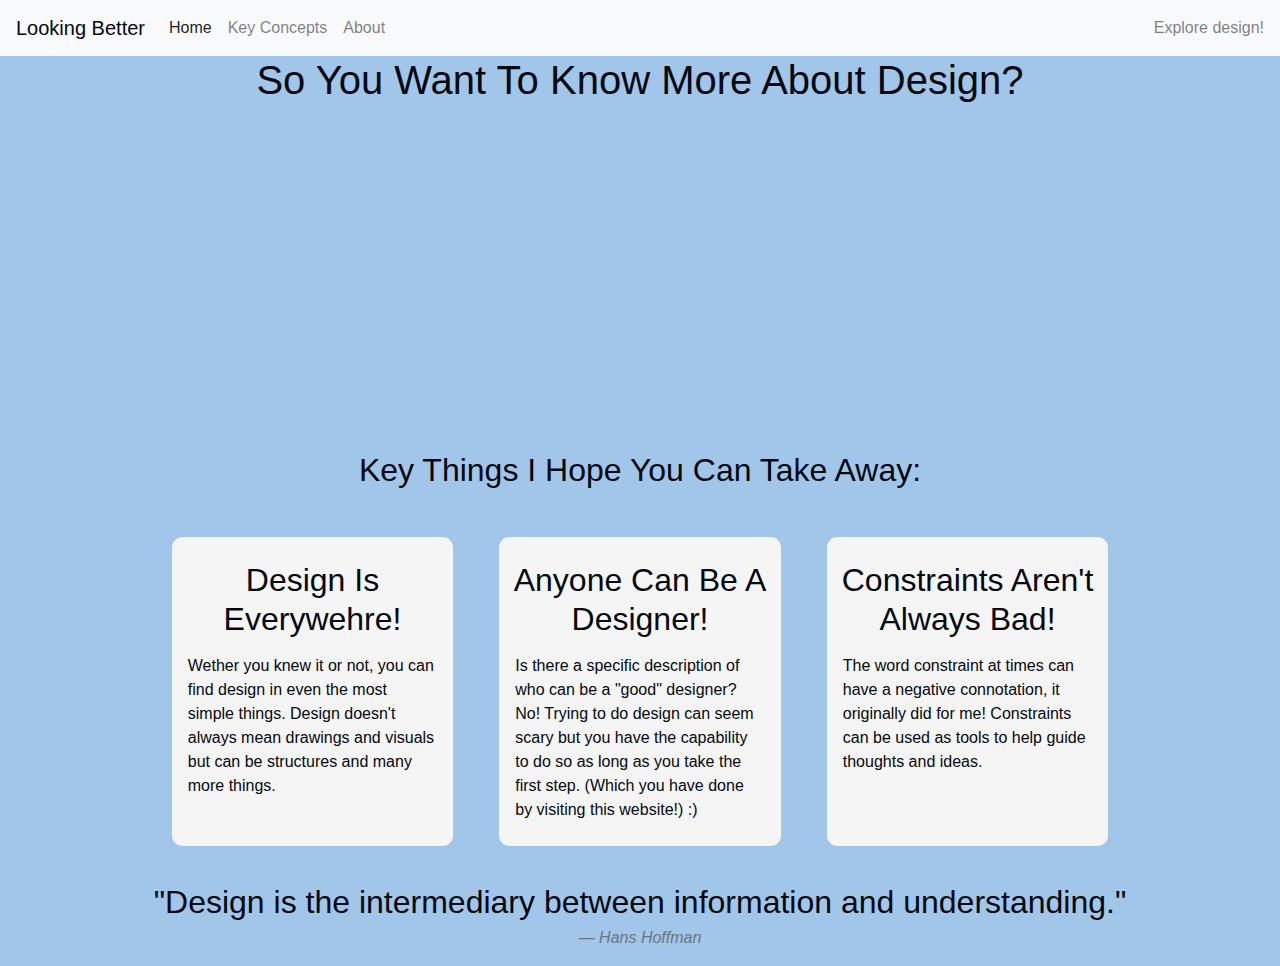
<file: index.html>
<!DOCTYPE html>
<html lang="en">
<head>
    <meta charset="utf-8">
    <meta name="author" content="Dieg Torres">
    <meta name="description" content="Helps explain what design is to those who don't know about it">
    <title>Looking Better</title>
    <link rel="stylesheet" href="https://maxcdn.bootstrapcdn.com/bootstrap/4.0.0/css/bootstrap.min.css" integrity="sha384-Gn5384xqQ1aoWXA+058RXPxPg6fy4IWvTNh0E263XmFcJlSAwiGgFAW/dAiS6JXm" crossorigin="anonymous">
    <script src="index.js"></script>
    <link rel="stylesheet" href="css/styles.css">
</head>
    <body>
        <nav class="navbar navbar-expand-lg navbar-light bg-light">

          <a class="navbar-brand">Looking Better</a>

          <button class="navbar-toggler" type="button" data-toggle="collapse" data-target="#navbarText" aria-controls="navbarText" aria-expanded="false" aria-label="Toggle navigation">
            <span class="navbar-toggler-icon"></span>
          </button>

          <div class="collapse navbar-collapse" id="navbarText">
            <ul class="navbar-nav mr-auto">
              <li class="nav-item active">
                <a class="nav-link" href="index.html">Home <span class="sr-only">(current)</span></a>
              </li>

              <li class="nav-item">
                <a class="nav-link" href="topics.html">Key Concepts</a>
              </li>

              <li class="nav-item">
                <a class="nav-link" href="about.html">About</a>
               </li>
            </ul>

            <span class="navbar-text">
                Explore design!
             </span>
          </div>
        </nav>

        <h1>So You Want To Know More About Design?</h1>

        <iframe width="560" height="315" src="https://www.youtube.com/embed/7gbJBFLVKtU" frameborder="0" 
          allow="accelerometer; autoplay; clipboard-write; encrypted-media; gyroscope; picture-in-picture" allowfullscreen></iframe>

        <h2>Key Things I Hope You Can Take Away:</h2>

        <div class="row abt-content">
          <div class="card-container col-sm-3">
              <div class="card-item">
                <h2>Design Is Everywehre!</h2>
                <p class="card-content">
                  Wether you knew it or not, you can find design in even the
                  most simple things. Design doesn't always mean drawings and visuals
                  but can be structures and many more things.
                </p>
              </div>
            </div>
    
            <div class="card-container col-sm-3">
              <div class="card-item">
                <h2>Anyone Can Be A Designer!</h2>
                <p class="card-content">
                  Is there a specific description of who can be a "good" designer? No! Trying to do design
                  can seem scary but you have the capability to do so as long as you take the first step.
                  (Which you have done by visiting this website!) :)
                </p>
              </div>
            </div>
    
            <div class="card-container col-sm-3">
              <div class="card-item">
                <h2>Constraints Aren't Always Bad!</h2>
                <p class="card-content">
                  The word constraint at times can have a negative connotation,
                  it originally did for me! Constraints can be used as tools to
                  help guide thoughts and ideas.
                </p>
              </div>
           </div>
          </div>

        <blockquote class="blockquote text-center">
          <p class="mb-0">"Design is the intermediary between information and understanding."</p>
          <footer class="blockquote-footer"><cite title="Source Title">Hans Hoffman</cite></footer>
        </blockquote>
    </body>
</html>
</file>
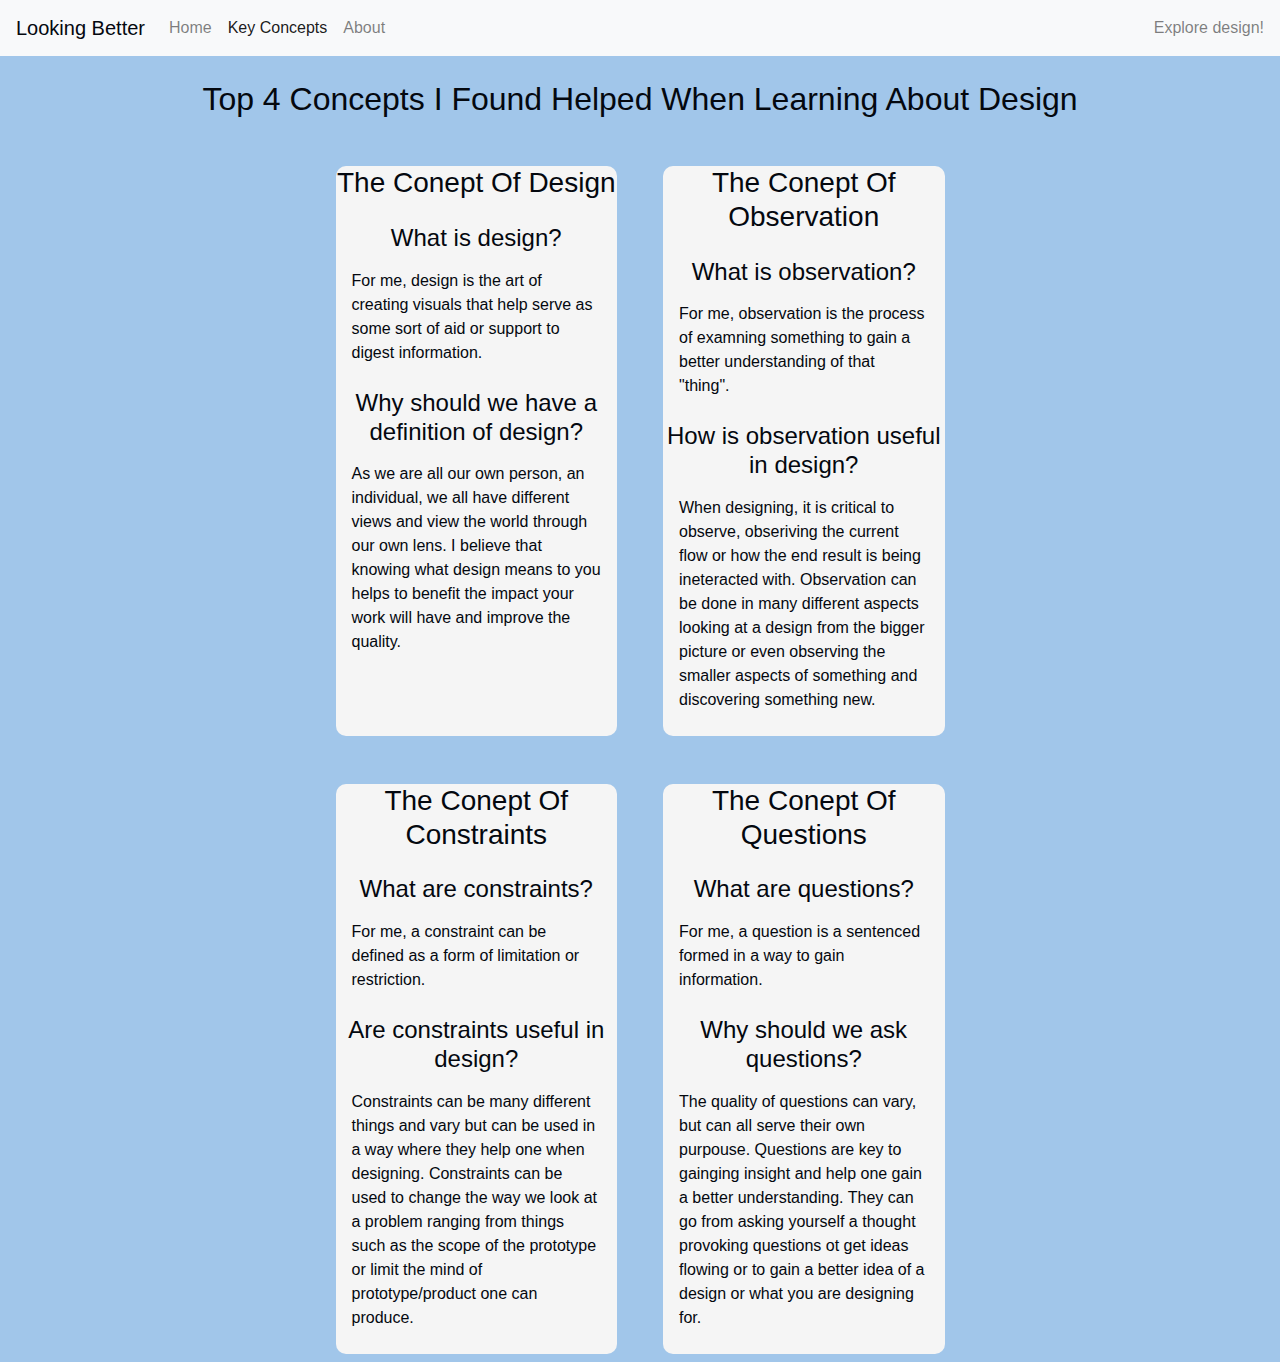
<file: topics.html>
<!DOCTYPE html>
<html lang="en">
<head>
    <meta charset="utf-8">
    <meta name="author" content="Dieg Torres">
    <meta name="description" content="Helps explain what design is to those who don't know about it">
    <title>Looking Better</title>
    <link rel="stylesheet" href="https://maxcdn.bootstrapcdn.com/bootstrap/4.0.0/css/bootstrap.min.css" integrity="sha384-Gn5384xqQ1aoWXA+058RXPxPg6fy4IWvTNh0E263XmFcJlSAwiGgFAW/dAiS6JXm" crossorigin="anonymous">
    <script src="index.js"></script>
    <link rel="stylesheet" href="css/styles.css">
</head>
    <body>
        <nav class="navbar navbar-expand-lg navbar-light bg-light">

          <a class="navbar-brand">Looking Better</a>

          <button class="navbar-toggler" type="button" data-toggle="collapse" data-target="#navbarText" aria-controls="navbarText" aria-expanded="false" aria-label="Toggle navigation">
            <span class="navbar-toggler-icon"></span>
          </button>

          <div class="collapse navbar-collapse" id="navbarText">
            <ul class="navbar-nav mr-auto">
              <li class="nav-item">
                <a class="nav-link" href="index.html">Home</a>
              </li>

              <li class="nav-item active">
                <a class="nav-link" href="topics.html">Key Concepts <span class="sr-only">(current)</span></a>
              </li>

              <li class="nav-item">
                <a class="nav-link" href="about.html">About</a>
               </li>
            </ul>

            <span class="navbar-text">
                Explore design!
             </span>
          </div>
        </nav>

        <h2>Top 4 Concepts I Found Helped When Learning About Design</h2>

      <div class="row abt-content">
      <div class="card-container col-sm-3">
          <div class="card-item">
            <h3 id="concept">The Conept Of Design</h3>
            <h4>What is design?</h4>
            <p class="card-content">
              For me, design is the art of creating visuals that help serve as
              some sort of aid or support to digest information.
            </p>

            <h4>Why should we have a definition of design?</h4>
            <p class="card-content">
              As we are all our own person, an individual, we all have different views and
              view the world through our own lens. I believe that knowing what design means
              to you helps to benefit the impact your work will have and improve the quality. 
            </p>
          </div>
        </div>

        <div class="card-container col-sm-3">
          <div class="card-item">
            <h3 id="concept">The Conept Of Observation</h3>
              <h4>What is observation?</h4>
              <p class="card-content">
                For me, observation is the process of examning something to gain a better understanding of that "thing".
              </p>

              <h4>How is observation useful in design?</h4>
              <p class="card-content">
                When designing, it is critical to observe, obseriving the current flow or how the end result is
                being ineteracted with. Observation can be done in many different aspects looking at a design from
                the bigger picture or even observing the smaller aspects of something and discovering something new.
              </p>
          </div>
       </div>
      </div>

      <div class="row abt-content">
        <div class="card-container col-sm-3">
          <div class="card-item">
            <h3 id="concept">The Conept Of Constraints</h3>
              <h4>What are constraints?</h4>
              <p class="card-content">
                For me, a constraint can be defined as a form of limitation or restriction.
              </p>

              <h4>Are constraints useful in design?</h4>
              <p class="card-content">
                Constraints can be many different things and vary but can be used in a way where
                they help one when designing. Constraints can be used to change the way we look at
                a problem ranging from things such as the scope of the prototype or limit the mind 
                of prototype/product one can produce.
              </p>
          </div>
        </div>

        <div class="card-container col-sm-3">
            <div class="card-item">
              <h3 id="concept">The Conept Of Questions</h3>
              <h4>What are questions?</h4>
              <p class="card-content">
                For me, a question is a sentenced formed in a way to gain information.
              </p>
  
              <h4>Why should we ask questions?</h4>
              <p class="card-content">
                The quality of questions can vary, but can all serve their own purpouse. Questions are key
                to gainging insight and help one gain a better understanding. They can go from asking yourself
                a thought provoking questions ot get ideas flowing or to gain a better idea of a design or what
                you are designing for.
              </p>
            </div>
          </div>
         </div>
        </div>
    </body>
</html>
</file>
<file: css/styles.css>
body {
    background-color: #A1C6EA;
    color: #04080F;
}

h1, h2, h3, h4 {
  text-align: center;
}

h2, blockquote {
  padding-top: 1.5rem;
}

video {
  margin-left: auto;
  margin-right: auto;
  display: block;
}

.card-container {
    flex-wrap: wrap;
    display: flex;
    justify-content: center;
  }
  
.card-item {
    background-color: whitesmoke;
    margin: .5rem;
    border-radius: 10px;
}
  
.card-content {
    padding: .5rem 1rem;
}

img {
  padding-left: 2rem;
  height: 17%;
  width: 17%;
  border-radius: 10px;
}

.abt-content {
  padding-top: 2rem;
  justify-content: center;
}

blockquote p, blockquote footer {
  font-size: 2rem;
}

#concept {
  padding-bottom: 1rem;
}

iframe {
  display: block;
  margin: auto;
}
</file>
